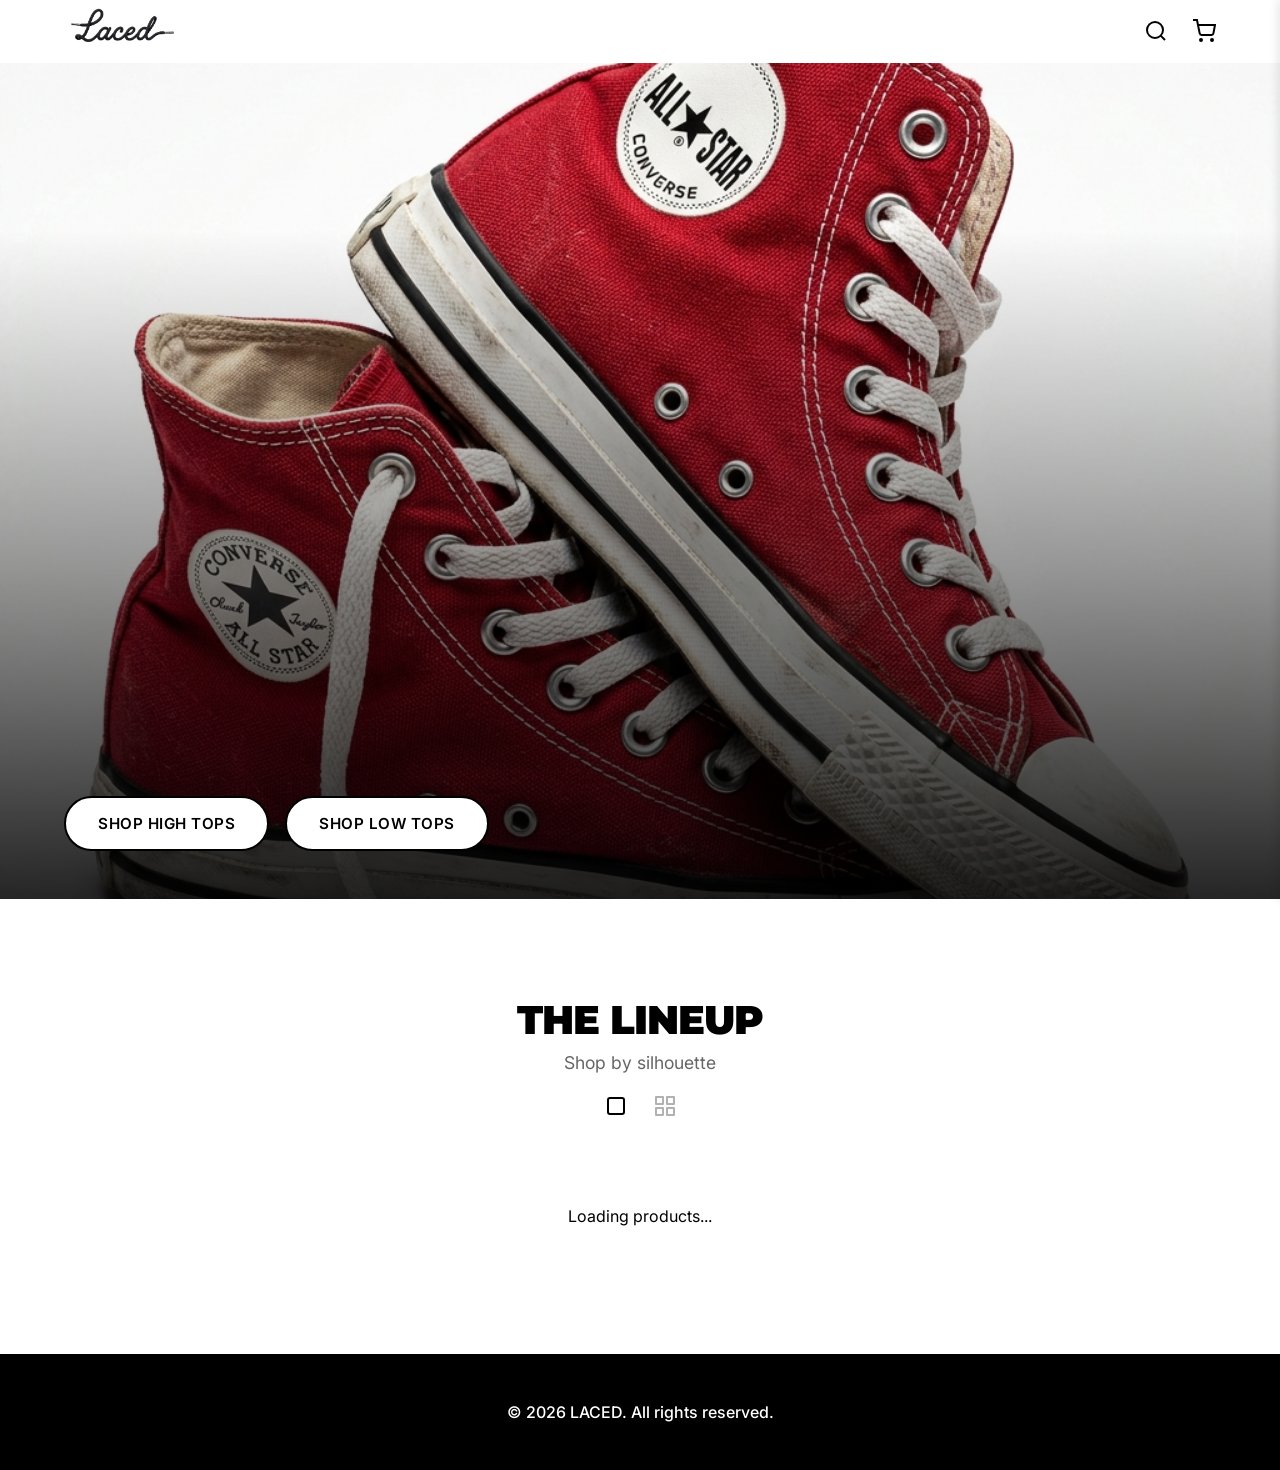
<file: index.html>
<!DOCTYPE html>
<html lang="en">
<head>
    <meta charset="UTF-8">
    <meta name="viewport" content="width=device-width, initial-scale=1.0">
    <title>LACED | The Classics</title>
    <link rel="preconnect" href="https://fonts.googleapis.com">
    <link rel="preconnect" href="https://fonts.gstatic.com" crossorigin>
    <!-- Montserrat for heavy headings, Inter for body -->
    <link href="https://fonts.googleapis.com/css2?family=Inter:wght@400;500;600&family=Montserrat:wght@800;900&display=swap" rel="stylesheet">
    <link rel="stylesheet" href="style.css?v=3">
</head>
<body>

    <nav class="navbar">
        <div class="nav-left">
            <a href="index.html" class="logo">
                <img src="logo.png" alt="LACED Logo" class="logo-img">
            </a>
        </div>
        <div class="nav-right">
            <button class="icon-btn" aria-label="Search">
                <svg width="24" height="24" viewBox="0 0 24 24" fill="none" stroke="currentColor" stroke-width="2">
                    <circle cx="11" cy="11" r="8"></circle>
                    <line x1="21" y1="21" x2="16.65" y2="16.65"></line>
                </svg>
            </button>
            <button class="icon-btn cart-icon-btn" aria-label="Cart" id="navCartBtn">
                <svg width="24" height="24" viewBox="0 0 24 24" fill="none" stroke="currentColor" stroke-width="2">
                    <circle cx="9" cy="21" r="1"></circle>
                    <circle cx="20" cy="21" r="1"></circle>
                    <path d="M1 1h4l2.68 13.39a2 2 0 0 0 2 1.61h9.72a2 2 0 0 0 2-1.61L23 6H6"></path>
                </svg>
                <span class="cart-badge" id="cartBadge">0</span>
            </button>
        </div>
    </nav>

    <div class="promo-bar" style="display:none;">
        <div class="marquee-content">
            <span>Free shipping on all orders over Tk 5,500</span>
            <span>Free shipping on all orders over Tk 5,500</span>
            <span>Free shipping on all orders over Tk 5,500</span>
            <span>Free shipping on all orders over Tk 5,500</span>
            <span>Free shipping on all orders over Tk 5,500</span>
            <span>Free shipping on all orders over Tk 5,500</span>
            <span>Free shipping on all orders over Tk 5,500</span>
            <span>Free shipping on all orders over Tk 5,500</span>
        </div>
    </div>

    <main>
        <section class="hero" style="background-image: url('hero.png');">
            <div class="hero-content" style="opacity:0;">
                <h1 id="heroH1"></h1>
                <p id="heroP"></p>
                <div class="hero-buttons">
                    <a href="collection.html?category=high" class="btn btn-pill">Shop High Tops</a>
                    <a href="collection.html?category=low" class="btn btn-pill">Shop Low Tops</a>
                </div>
            </div>
        </section>

        <section class="lineup">
            <div class="section-header">
                <h2>The Lineup</h2>
                <p>Shop by silhouette</p>
                <div class="view-toggle" style="margin-top: 1rem; display: flex; justify-content: center; gap: 15px; align-items: center;">
                    <button id="singleViewBtn" style="background: none; border: none; cursor: pointer; padding: 5px; opacity: 1;">
                        <svg width="24" height="24" viewBox="0 0 24 24" fill="none" stroke="currentColor" stroke-width="2" stroke-linecap="round" stroke-linejoin="round">
                            <rect x="4" y="4" width="16" height="16" rx="2" ry="2"></rect>
                        </svg>
                    </button>
                    <button id="gridViewBtn" style="background: none; border: none; cursor: pointer; padding: 5px; opacity: 0.3;">
                        <svg width="24" height="24" viewBox="0 0 24 24" fill="none" stroke="currentColor" stroke-width="2" stroke-linecap="round" stroke-linejoin="round">
                            <rect x="3" y="3" width="7" height="7"></rect>
                            <rect x="14" y="3" width="7" height="7"></rect>
                            <rect x="14" y="14" width="7" height="7"></rect>
                            <rect x="3" y="14" width="7" height="7"></rect>
                        </svg>
                    </button>
                </div>
            </div>
            
            <div class="grid">
                <p style="grid-column: 1/-1; text-align: center; padding: 2rem;">Loading products...</p>
            </div>
        </section>

        <section class="lookbook" id="lookbookSection" style="display: none; margin: 4rem 0;">
            <div class="section-header">
                <h2>Trending</h2>
                <p>On the street right now</p>
            </div>
            <div class="lookbook-carousel" id="lookbookCarousel">
                <!-- Images injected by JS -->
            </div>
        </section>
    </main>

    <footer>
        <p>&copy; 2026 LACED. All rights reserved.</p>
    </footer>

    <!-- Cart Overlay & Drawer -->
    <div class="cart-overlay" id="cartOverlay"></div>
    <div class="cart-drawer" id="cartDrawer">
        <div class="cart-header">
            <h2>Your Cart</h2>
            <button class="close-cart" id="closeCartBtn">&times;</button>
        </div>
        <div class="cart-items" id="cartItemsContainer">
            <!-- Items injected by JS -->
        </div>
        <div class="cart-footer">
            <div class="cart-total">
                <span>Total:</span>
                <span id="cartTotalAmount">Tk 0</span>
            </div>
            <a href="checkout.html" class="btn-pill checkout-btn" id="checkoutBtn">Proceed to Checkout</a>
        </div>
    </div>

    <!-- Search Overlay -->
    <div class="search-overlay" id="searchOverlay">
        <div class="search-container">
            <button class="close-search" id="closeSearchBtn">&times;</button>
            <h2 style="font-family: 'Montserrat', sans-serif; font-weight: 800; font-size: 2rem; margin-bottom: 1rem;">SEARCH</h2>
            <form id="searchForm" action="collection.html" method="GET" style="display: flex; flex-direction: column; gap: 1rem;">
                <input type="text" name="q" placeholder="What are you looking for?" style="width: 100%; padding: 15px 0; font-size: 1.5rem; border: none; border-bottom: 2px solid #000; background: transparent; outline: none;" autocomplete="off">
                <button type="submit" class="btn-primary" style="align-self: flex-start;">Search</button>
            </form>
        </div>
    </div>

    <script>
        // Add subtle hover background color shifting to grid items
        document.querySelectorAll('.grid-item').forEach(item => {
            item.addEventListener('mouseenter', function() {
                this.style.backgroundColor = this.getAttribute('data-color');
            });
            item.addEventListener('mouseleave', function() {
                this.style.backgroundColor = 'transparent';
            });
        });

        // Shrink navbar on scroll — throttled with rAF to prevent jitter
        const navbar = document.querySelector('.navbar');
        let scrollScheduled = false;
        window.addEventListener('scroll', () => {
            if (scrollScheduled) return;
            scrollScheduled = true;
            requestAnimationFrame(() => {
                if (window.scrollY > 50) {
                    navbar.classList.add('scrolled');
                } else {
                    navbar.classList.remove('scrolled');
                }
                scrollScheduled = false;
            });
        }, { passive: true });
    </script>
    <script src="cart.js?v=2"></script>
    <script src="search.js?v=2"></script>
    <script type="module" src="home.js?v=2"></script>
</body>
</html>
</file>
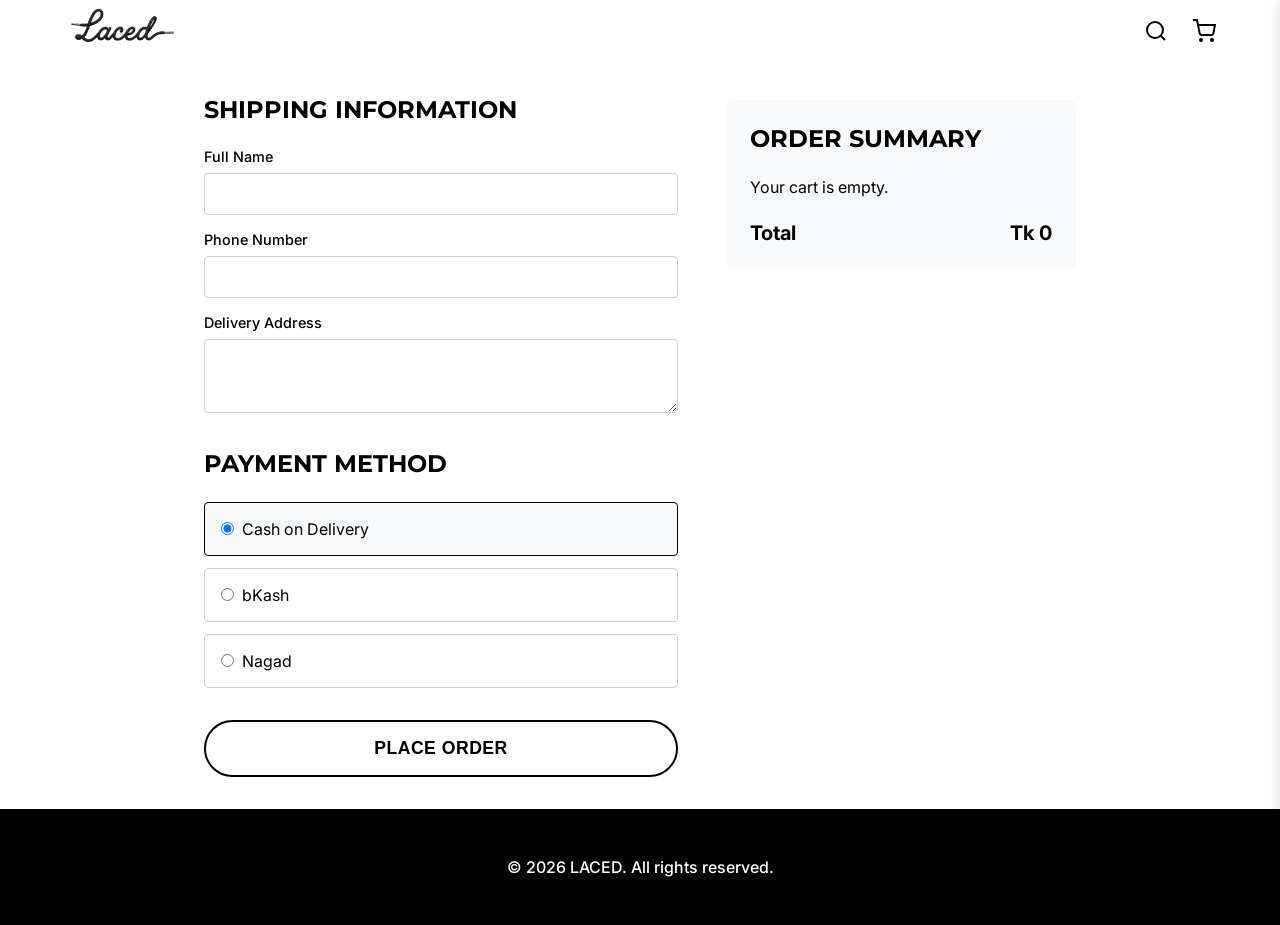
<file: checkout.html>
<!DOCTYPE html>
<html lang="en">
<head>
    <meta charset="UTF-8">
    <meta name="viewport" content="width=device-width, initial-scale=1.0">
    <title>Checkout | LACED</title>
    <link rel="preconnect" href="https://fonts.googleapis.com">
    <link rel="preconnect" href="https://fonts.gstatic.com" crossorigin>
    <link href="https://fonts.googleapis.com/css2?family=Inter:wght@400;500;600&family=Montserrat:wght@800;900&display=swap" rel="stylesheet">
    <link rel="stylesheet" href="style.css">
</head>
<body>
    <nav class="navbar">
        <div class="nav-left">
            <a href="index.html" class="logo">
                <img src="logo.png" alt="LACED Logo" class="logo-img">
            </a>
        </div>
        <div class="nav-right">
            <button class="icon-btn" aria-label="Search">
                <svg width="24" height="24" viewBox="0 0 24 24" fill="none" stroke="currentColor" stroke-width="2">
                    <circle cx="11" cy="11" r="8"></circle>
                    <line x1="21" y1="21" x2="16.65" y2="16.65"></line>
                </svg>
            </button>
            <button class="icon-btn cart-icon-btn" aria-label="Cart" id="navCartBtn">
                <svg width="24" height="24" viewBox="0 0 24 24" fill="none" stroke="currentColor" stroke-width="2">
                    <circle cx="9" cy="21" r="1"></circle>
                    <circle cx="20" cy="21" r="1"></circle>
                    <path d="M1 1h4l2.68 13.39a2 2 0 0 0 2 1.61h9.72a2 2 0 0 0 2-1.61L23 6H6"></path>
                </svg>
                <span class="cart-badge" id="cartBadge">0</span>
            </button>
        </div>
    </nav>

    <main class="checkout-page">
        <div class="checkout-container">
            <div class="checkout-form-section">
                <h2>Shipping Information</h2>
                <form id="checkoutForm">
                    <div class="form-group">
                        <label>Full Name</label>
                        <input type="text" required>
                    </div>
                    <div class="form-group">
                        <label>Phone Number</label>
                        <input type="tel" required>
                    </div>
                    <div class="form-group">
                        <label>Delivery Address</label>
                        <textarea rows="3" required></textarea>
                    </div>
                    
                    <h2 class="mt-2">Payment Method</h2>
                    <div class="payment-options">
                        <label class="payment-option">
                            <input type="radio" name="payment" value="cod" checked>
                            <span>Cash on Delivery</span>
                        </label>
                        <label class="payment-option">
                            <input type="radio" name="payment" value="bkash">
                            <span>bKash</span>
                        </label>
                        <label class="payment-option">
                            <input type="radio" name="payment" value="nagad">
                            <span>Nagad</span>
                        </label>
                    </div>
                    
                    <button type="submit" class="btn-pill checkout-submit-btn">Place Order</button>
                </form>
            </div>
            
            <div class="order-summary-section">
                <h2>Order Summary</h2>
                <div id="checkoutItems" class="checkout-items"></div>
                <div class="summary-total">
                    <span>Total</span>
                    <span id="checkoutTotal">Tk 0</span>
                </div>
            </div>
        </div>
    </main>

    <footer>
        <p>&copy; 2026 LACED. All rights reserved.</p>
    </footer>

    <!-- Cart Overlay & Drawer -->
    <div class="cart-overlay" id="cartOverlay"></div>
    <div class="cart-drawer" id="cartDrawer">
        <div class="cart-header">
            <h2>Your Cart</h2>
            <button class="close-cart" id="closeCartBtn">&times;</button>
        </div>
        <div class="cart-items" id="cartItemsContainer"></div>
        <div class="cart-footer">
            <div class="cart-total">
                <span>Total:</span>
                <span id="cartTotalAmount">Tk 0</span>
            </div>
            <a href="checkout.html" class="btn-pill checkout-btn" id="checkoutBtn">Proceed to Checkout</a>
        </div>
    </div>

    <!-- Search Overlay -->
    <div class="search-overlay" id="searchOverlay">
        <div class="search-container">
            <button class="close-search" id="closeSearchBtn">&times;</button>
            <h2 style="font-family: 'Montserrat', sans-serif; font-weight: 800; font-size: 2rem; margin-bottom: 1rem;">SEARCH</h2>
            <form id="searchForm" action="collection.html" method="GET" style="display: flex; flex-direction: column; gap: 1rem;">
                <input type="text" name="q" placeholder="What are you looking for?" style="width: 100%; padding: 15px 0; font-size: 1.5rem; border: none; border-bottom: 2px solid #000; background: transparent; outline: none;" autocomplete="off">
                <button type="submit" class="btn-primary" style="align-self: flex-start;">Search</button>
            </form>
        </div>
    </div>

    <script src="cart.js"></script>
    <script src="search.js"></script>
    <script type="module" src="checkout-page.js"></script>
    <script>
        const checkoutItemsContainer = document.getElementById('checkoutItems');
        const checkoutTotal = document.getElementById('checkoutTotal');
        
        function renderCheckout() {
            checkoutItemsContainer.innerHTML = '';
            if(cart.length === 0) {
                checkoutItemsContainer.innerHTML = '<p>Your cart is empty.</p>';
            } else {
                cart.forEach(item => {
                    checkoutItemsContainer.innerHTML += `
                        <div class="checkout-item">
                            <img src="${item.image}" alt="${item.name}" class="checkout-img">
                            <div class="checkout-info">
                                <h4>${item.name}</h4>
                                <p>Size: ${item.size} | Color: <span style="display:inline-block;width:12px;height:12px;background:${item.color};border-radius:50%;border:1px solid #ccc;vertical-align:middle;"></span></p>
                                <p>Qty: ${item.quantity}</p>
                            </div>
                            <div class="checkout-price">${formatPrice(item.price * item.quantity)}</div>
                        </div>
                    `;
                });
            }
            checkoutTotal.textContent = formatPrice(getCartTotal());
        }

        document.addEventListener('DOMContentLoaded', renderCheckout);
    </script>
</body>
</html>
</file>
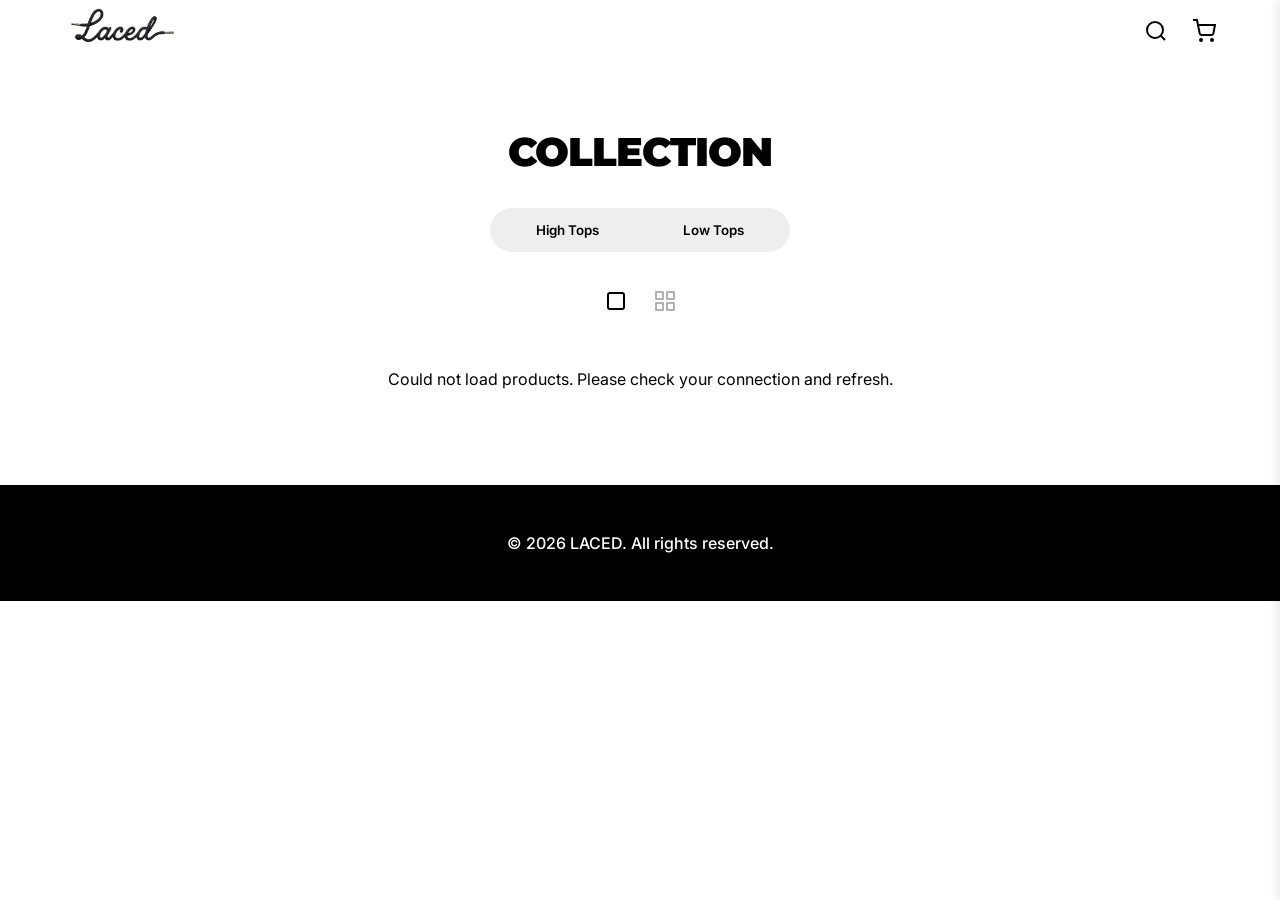
<file: collection.html>
<!DOCTYPE html>
<html lang="en">
<head>
    <meta charset="UTF-8">
    <meta name="viewport" content="width=device-width, initial-scale=1.0">
    <title>LACED | The Classics</title>
    <link rel="preconnect" href="https://fonts.googleapis.com">
    <link rel="preconnect" href="https://fonts.gstatic.com" crossorigin>
    <!-- Montserrat for heavy headings, Inter for body -->
    <link href="https://fonts.googleapis.com/css2?family=Inter:wght@400;500;600&family=Montserrat:wght@800;900&display=swap" rel="stylesheet">
    <link rel="stylesheet" href="style.css?v=2">
</head>
<body>

    <nav class="navbar">
        <div class="nav-left">
            <a href="index.html" class="logo">
                <img src="logo.png" alt="LACED Logo" class="logo-img">
            </a>
        </div>
        <div class="nav-right">
            <button class="icon-btn" aria-label="Search">
                <svg width="24" height="24" viewBox="0 0 24 24" fill="none" stroke="currentColor" stroke-width="2">
                    <circle cx="11" cy="11" r="8"></circle>
                    <line x1="21" y1="21" x2="16.65" y2="16.65"></line>
                </svg>
            </button>
            <button class="icon-btn cart-icon-btn" aria-label="Cart" id="navCartBtn">
                <svg width="24" height="24" viewBox="0 0 24 24" fill="none" stroke="currentColor" stroke-width="2">
                    <circle cx="9" cy="21" r="1"></circle>
                    <circle cx="20" cy="21" r="1"></circle>
                    <path d="M1 1h4l2.68 13.39a2 2 0 0 0 2 1.61h9.72a2 2 0 0 0 2-1.61L23 6H6"></path>
                </svg>
                <span class="cart-badge" id="cartBadge">0</span>
            </button>
        </div>
    </nav>

    <div class="promo-bar" style="display:none;">
        <div class="marquee-content">
            <span>Free shipping on all orders over Tk 5,500</span>
            <span>Free shipping on all orders over Tk 5,500</span>
            <span>Free shipping on all orders over Tk 5,500</span>
            <span>Free shipping on all orders over Tk 5,500</span>
            <span>Free shipping on all orders over Tk 5,500</span>
            <span>Free shipping on all orders over Tk 5,500</span>
            <span>Free shipping on all orders over Tk 5,500</span>
            <span>Free shipping on all orders over Tk 5,500</span>
        </div>
    </div>

    <main>
        <section class="lineup" style="padding-top: 4rem;">
            <div class="section-header">
                <h2>Collection</h2>
                <div class="category-toggle" style="margin: 2rem auto; display: flex; justify-content: center; background: #eee; border-radius: 30px; padding: 4px; max-width: 300px;">
                    <button id="filterHighTops" style="flex: 1; padding: 10px 20px; border: none; border-radius: 26px; cursor: pointer; font-weight: 600; font-family: inherit; background: transparent; transition: all 0.3s ease;">High Tops</button>
                    <button id="filterLowTops" style="flex: 1; padding: 10px 20px; border: none; border-radius: 26px; cursor: pointer; font-weight: 600; font-family: inherit; background: transparent; transition: all 0.3s ease;">Low Tops</button>
                </div>
                <div class="view-toggle" style="margin-top: 1rem; display: flex; justify-content: center; gap: 15px; align-items: center;">
                    <button id="singleViewBtn" style="background: none; border: none; cursor: pointer; padding: 5px; opacity: 1;">
                        <svg width="24" height="24" viewBox="0 0 24 24" fill="none" stroke="currentColor" stroke-width="2" stroke-linecap="round" stroke-linejoin="round">
                            <rect x="4" y="4" width="16" height="16" rx="2" ry="2"></rect>
                        </svg>
                    </button>
                    <button id="gridViewBtn" style="background: none; border: none; cursor: pointer; padding: 5px; opacity: 0.3;">
                        <svg width="24" height="24" viewBox="0 0 24 24" fill="none" stroke="currentColor" stroke-width="2" stroke-linecap="round" stroke-linejoin="round">
                            <rect x="3" y="3" width="7" height="7"></rect>
                            <rect x="14" y="3" width="7" height="7"></rect>
                            <rect x="14" y="14" width="7" height="7"></rect>
                            <rect x="3" y="14" width="7" height="7"></rect>
                        </svg>
                    </button>
                </div>
            </div>
            <div class="grid">
                <p style="grid-column: 1/-1; text-align: center; padding: 2rem;">Loading products...</p>
            </div>
        </section>
    </main>

    <footer>
        <p>&copy; 2026 LACED. All rights reserved.</p>
    </footer>

    <!-- Cart Overlay & Drawer -->
    <div class="cart-overlay" id="cartOverlay"></div>
    <div class="cart-drawer" id="cartDrawer">
        <div class="cart-header">
            <h2>Your Cart</h2>
            <button class="close-cart" id="closeCartBtn">&times;</button>
        </div>
        <div class="cart-items" id="cartItemsContainer">
            <!-- Items injected by JS -->
        </div>
        <div class="cart-footer">
            <div class="cart-total">
                <span>Total:</span>
                <span id="cartTotalAmount">Tk 0</span>
            </div>
            <a href="checkout.html" class="btn-pill checkout-btn" id="checkoutBtn">Proceed to Checkout</a>
        </div>
    </div>

    <!-- Search Overlay -->
    <div class="search-overlay" id="searchOverlay">
        <div class="search-container">
            <button class="close-search" id="closeSearchBtn">&times;</button>
            <h2 style="font-family: 'Montserrat', sans-serif; font-weight: 800; font-size: 2rem; margin-bottom: 1rem;">SEARCH</h2>
            <form id="searchForm" action="collection.html" method="GET" style="display: flex; flex-direction: column; gap: 1rem;">
                <input type="text" name="q" placeholder="What are you looking for?" style="width: 100%; padding: 15px 0; font-size: 1.5rem; border: none; border-bottom: 2px solid #000; background: transparent; outline: none;" autocomplete="off">
                <button type="submit" class="btn-primary" style="align-self: flex-start;">Search</button>
            </form>
        </div>
    </div>

    <script>
        // Add subtle hover background color shifting to grid items
        document.querySelectorAll('.grid-item').forEach(item => {
            item.addEventListener('mouseenter', function() {
                this.style.backgroundColor = this.getAttribute('data-color');
            });
            item.addEventListener('mouseleave', function() {
                this.style.backgroundColor = 'transparent';
            });
        });

        // Shrink navbar on scroll
        const navbar = document.querySelector('.navbar');
        window.addEventListener('scroll', () => {
            if (window.scrollY > 50) {
                navbar.classList.add('scrolled');
            } else {
                navbar.classList.remove('scrolled');
            }
        });
    </script>
    <script src="cart.js?v=2"></script>
    <script src="search.js?v=2"></script>
    <script type="module" src="collection.js?v=3"></script>
</body>
</html>
</file>
<file: style.css>
:root {
    --bg-color: #ffffff;
    --text-primary: #000000;
    --promo-bg: #f5f5f5;
    --btn-bg: #ffffff;
    --btn-text: #000000;
}

* {
    margin: 0;
    padding: 0;
    box-sizing: border-box;
}

body {
    font-family: 'Inter', sans-serif;
    background-color: var(--bg-color);
    color: var(--text-primary);
    -webkit-font-smoothing: antialiased;
}

h1,
h2,
h3,
.logo {
    font-family: 'Montserrat', sans-serif;
    text-transform: uppercase;
}

a {
    text-decoration: none;
    color: inherit;
}

/* Promo Bar */
.promo-bar {
    background-color: #880808;
    color: #ffffff;
    padding: 8px 0;
    font-size: 0.8rem;
    font-weight: 700;
    letter-spacing: 1px;
    text-transform: uppercase;
    overflow: hidden;
    white-space: nowrap;
    width: 100%;
}

.marquee-content {
    display: inline-flex;
    gap: 3rem;
    width: max-content;
    animation: scroll-right 35s linear infinite;
}

@keyframes scroll-right {
    0% {
        transform: translateX(0);
    }

    100% {
        transform: translateX(-50%);
    }
}

/* Navbar */
.navbar {
    display: flex;
    justify-content: space-between;
    align-items: center;
    padding: 0.4rem 5%;
    background-color: var(--bg-color);
    position: sticky;
    top: 0;
    z-index: 100;
    transition: padding 0.3s ease, box-shadow 0.3s ease;
}

.navbar.scrolled {
    padding: 0.8rem 5%;
    box-shadow: 0 4px 10px rgba(0, 0, 0, 0.05);
}

.logo {
    display: flex;
    align-items: center;
    line-height: 0;
}

.logo-img {
    height: 50px;
    width: auto;
    display: block;
    transition: height 0.3s ease;
}

.navbar.scrolled .logo-img {
    height: 40px;
}

.logo-img:hover {
    transform: scale(1.05);
}

.nav-right {
    display: flex;
    align-items: center;
    gap: 1.5rem;
}

.icon-btn {
    background: transparent;
    border: none;
    cursor: pointer;
    color: var(--text-primary);
    display: flex;
    align-items: center;
    justify-content: center;
}

.menu-btn {
    display: flex;
    flex-direction: column;
    gap: 5px;
    background: transparent;
    border: none;
    cursor: pointer;
    padding: 4px;
}

.bar {
    width: 22px;
    height: 2px;
    background-color: var(--text-primary);
}

/* Buttons */
.btn-pill {
    display: inline-block;
    background-color: var(--btn-bg);
    color: var(--btn-text);
    padding: 1rem 2rem;
    border-radius: 999px;
    font-weight: 600;
    font-size: 0.95rem;
    border: 2px solid var(--text-primary);
    transition: all 0.2s ease;
    text-transform: uppercase;
    letter-spacing: 0.5px;
}

.btn-pill:hover {
    background-color: var(--text-primary);
    color: var(--bg-color);
}

/* Hero Section */
.hero {
    height: calc(100svh - 64px);
    min-height: 480px;
    background-size: cover;
    background-position: center;
    background-color: #f0f0f0;
    display: flex;
    align-items: flex-end;
    padding: 3rem 5%;
    position: relative;
}

/* Adding a strong gradient so white text/buttons pop if image is bright */
.hero::after {
    content: '';
    position: absolute;
    bottom: 0;
    left: 0;
    right: 0;
    height: 80%;
    background: linear-gradient(to top, rgba(0, 0, 0, 0.85) 0%, rgba(0, 0, 0, 0.4) 50%, transparent 100%);
    z-index: 1;
}

.hero-content {
    position: relative;
    z-index: 2;
    max-width: 600px;
    color: #ffffff;
    opacity: 0;
    transition: opacity 0.3s ease;
}

.hero h1 {
    font-size: clamp(3rem, 8vw, 6rem);
    font-weight: 900;
    line-height: 0.9;
    margin-bottom: 1rem;
    letter-spacing: -2px;
    text-shadow: 0 4px 12px rgba(0, 0, 0, 0.7);
}

.hero p {
    font-size: 1.25rem;
    margin-bottom: 2.5rem;
    font-weight: 500;
    text-shadow: 0 2px 4px rgba(0, 0, 0, 0.5);
}

.hero-buttons {
    display: flex;
    gap: 1rem;
    flex-wrap: wrap;
}


/* Common Section Styles */
.section-header {
    text-align: center;
    margin-bottom: 3rem;
}

.section-header h2 {
    font-size: 2.5rem;
    font-weight: 900;
    margin-bottom: 0.5rem;
    letter-spacing: -1px;
}

.section-header p {
    color: #666;
    font-size: 1.1rem;
}

/* The Lineup / Product Grid */
.lineup {
    padding: 6rem 5%;
}

.grid {
    display: grid;
    grid-template-columns: repeat(auto-fit, minmax(280px, 1fr));
    gap: 2rem;
}

.grid-item {
    text-align: center;
    padding: 1.5rem;
    border-radius: 12px;
    background: #ffffff;
    transition: box-shadow 0.3s ease, transform 0.3s ease;
}

.grid-item:hover {
    box-shadow: 0 8px 24px rgba(0, 0, 0, 0.08);
    transform: translateY(-4px);
}

.img-wrapper {
    position: relative;
    width: 100%;
    aspect-ratio: 1;
    margin-bottom: 1.5rem;
    display: flex;
    align-items: center;
    justify-content: center;
    mix-blend-mode: multiply;
    /* Helps transparent PNGs blend cleanly */
}

.img-wrapper img {
    max-width: 100%;
    max-height: 100%;
    object-fit: contain;
    transition: transform 0.4s ease;
}

.grid-item:hover .img-wrapper img {
    transform: scale(1.05) translateY(-10px);
}

.grid-item h3 {
    font-size: 1.2rem;
    margin-bottom: 0.5rem;
    font-weight: 800;
}

.grid-item p {
    color: #444;
    font-weight: 500;
}

/* Sale Badge */
.sale-badge {
    position: absolute;
    top: 15px;
    left: 15px;
    background: #e60000;
    color: #fff;
    padding: 4px 10px;
    font-size: 0.8rem;
    font-weight: 800;
    text-transform: uppercase;
    letter-spacing: 1px;
    border-radius: 4px;
    z-index: 5;
    box-shadow: 0 4px 10px rgba(230, 0, 0, 0.3);
}

/* Strikethrough Price */
.compare-price {
    text-decoration: line-through;
    color: #999;
    font-size: 0.9em;
    margin-right: 8px;
    font-weight: 500;
}

/* Trending Section */
.trending {
    padding: 0 5% 6rem;
}

.trending-cards {
    display: grid;
    grid-template-columns: 1fr;
    gap: 2rem;
}

@media (max-width: 768px) {
    .trending-cards {
        grid-template-columns: 1fr;
    }
}

.trend-card {
    height: 600px;
    background-size: cover;
    background-position: center;
    position: relative;
    display: flex;
    align-items: flex-end;
    padding: 3rem;
    background-color: #222;
}

.trend-card::after {
    content: '';
    position: absolute;
    bottom: 0;
    left: 0;
    right: 0;
    height: 60%;
    background: linear-gradient(to top, rgba(0, 0, 0, 0.7), transparent);
    z-index: 1;
}

.card-content {
    position: relative;
    z-index: 2;
}

.card-content h3 {
    color: #ffffff;
    font-size: 2.5rem;
    font-weight: 900;
    margin-bottom: 2rem;
    line-height: 1.1;
    max-width: 400px;
}

/* Footer */
footer {
    text-align: center;
    padding: 3rem;
    background-color: #000;
    color: #fff;
    font-weight: 500;
}

/* --- CART DRAWER --- */
.cart-overlay {
    position: fixed;
    top: 0;
    left: 0;
    width: 100vw;
    height: 100vh;
    background: rgba(0, 0, 0, 0.5);
    z-index: 999;
    opacity: 0;
    visibility: hidden;
    transition: all 0.3s ease;
}

.cart-overlay.open {
    opacity: 1;
    visibility: visible;
}

.cart-drawer {
    position: fixed;
    top: 0;
    right: -400px;
    width: 400px;
    max-width: 100%;
    height: 100vh;
    background: #fff;
    z-index: 1000;
    box-shadow: -2px 0 10px rgba(0, 0, 0, 0.1);
    transition: right 0.3s ease;
    display: flex;
    flex-direction: column;
}

.cart-drawer.open {
    right: 0;
}

.cart-header {
    padding: 1.5rem;
    border-bottom: 1px solid #eaeaea;
    display: flex;
    justify-content: space-between;
    align-items: center;
}

.cart-header h2 {
    font-family: 'Montserrat', sans-serif;
    font-size: 1.5rem;
}

.close-cart {
    background: none;
    border: none;
    font-size: 2rem;
    cursor: pointer;
    line-height: 1;
}

.cart-items {
    flex: 1;
    overflow-y: auto;
    padding: 1.5rem;
}

.empty-cart {
    text-align: center;
    color: #666;
    margin-top: 2rem;
}

.cart-item {
    display: flex;
    gap: 1rem;
    margin-bottom: 1.5rem;
    position: relative;
}

.cart-item-img {
    width: 80px;
    height: 80px;
    object-fit: cover;
    background: #f5f5f5;
    border-radius: 4px;
}

.cart-item-info h4 {
    font-size: 1rem;
    margin-bottom: 0.25rem;
}

.cart-item-info p {
    font-size: 0.85rem;
    color: #666;
    margin-bottom: 0.25rem;
}

.cart-item-price {
    font-weight: 600;
    color: #000;
}

.cart-item-controls {
    display: flex;
    align-items: center;
    gap: 0.5rem;
    margin-top: 0.5rem;
}

.qty-btn {
    width: 24px;
    height: 24px;
    background: #f5f5f5;
    border: none;
    cursor: pointer;
    border-radius: 4px;
}

.remove-btn {
    position: absolute;
    top: 0;
    right: 0;
    background: none;
    border: none;
    font-size: 1.2rem;
    color: #999;
    cursor: pointer;
}

.cart-footer {
    padding: 1.5rem;
    border-top: 1px solid #eaeaea;
}

.cart-total {
    display: flex;
    justify-content: space-between;
    font-weight: 700;
    font-size: 1.25rem;
    margin-bottom: 1rem;
}

.checkout-btn {
    width: 100%;
    text-align: center;
    display: block;
}

.cart-icon-btn {
    position: relative;
}

.cart-badge {
    position: absolute;
    top: -5px;
    right: -5px;
    background: #880808;
    color: white;
    font-size: 0.75rem;
    font-weight: bold;
    width: 18px;
    height: 18px;
    display: flex;
    align-items: center;
    justify-content: center;
    border-radius: 50%;
    display: none;
}

/* --- PRODUCT PAGE --- */
.product-page {
    padding: 2rem 5%;
    max-width: 1200px;
    margin: 0 auto;
}

.product-container {
    display: grid;
    grid-template-columns: 1fr 1fr;
    gap: 4rem;
}

.product-gallery {
    display: flex;
    flex-direction: column;
    align-items: stretch;
}

.main-image-wrapper {
    position: relative;
    width: 100%;
    aspect-ratio: 1 / 1;
    background: transparent;
    overflow: hidden;
    display: flex;
    align-items: center;
    justify-content: center;
}

.main-image-wrapper img {
    width: 100%;
    height: 100%;
    object-fit: contain;
    transition: opacity 0.25s ease;
}

/* Thumbnail strip for multi-image products */
.product-thumbnails {
    display: flex;
    gap: 10px;
    margin-top: 14px;
    flex-wrap: wrap;
}

.product-thumbnails .thumb {
    width: 72px;
    height: 72px;
    border-radius: 10px;
    overflow: hidden;
    cursor: pointer;
    border: 2px solid transparent;
    background: #f0f0f0;
    flex-shrink: 0;
    transition: border-color 0.2s ease;
}

.product-thumbnails .thumb img {
    width: 100%;
    height: 100%;
    object-fit: contain;
}

.product-thumbnails .thumb.active {
    border-color: #111;
}

.product-details h1 {
    font-family: 'Montserrat', sans-serif;
    font-size: 2.5rem;
    margin-bottom: 0.5rem;
}

.product-price {
    font-size: 1.5rem;
    font-weight: 600;
    margin-bottom: 1.5rem;
}

.product-description {
    color: #666;
    margin-bottom: 2rem;
    line-height: 1.6;
}

.selector-section {
    margin-bottom: 1.5rem;
}

.selector-section h3 {
    font-size: 1rem;
    margin-bottom: 0.75rem;
}

.color-options {
    display: flex;
    gap: 1rem;
}

.color-btn {
    width: 32px;
    height: 32px;
    border-radius: 50%;
    border: 2px solid transparent;
    cursor: pointer;
    box-shadow: 0 0 0 1px #ccc;
}

.color-btn.selected {
    border-color: white;
    box-shadow: 0 0 0 2px #000;
}

.size-options {
    display: flex;
    gap: 0.5rem;
    flex-wrap: wrap;
}

.size-btn {
    padding: 0.5rem 1rem;
    border: 1px solid #ccc;
    background: white;
    cursor: pointer;
    border-radius: 4px;
    font-family: 'Inter', sans-serif;
}

.size-btn.selected {
    background: #000;
    color: #fff;
    border-color: #000;
}

.size-btn:disabled,
.size-btn[disabled] {
    opacity: 0.35;
    text-decoration: line-through;
    cursor: not-allowed;
    background: #f5f5f5;
    color: #aaa;
    border-color: #ddd;
    pointer-events: none;
}

.add-to-cart-btn {
    width: 100%;
    padding: 1rem;
    font-size: 1.1rem;
    margin-top: 1rem;
    margin-bottom: 2rem;
}

.trust-badges {
    background: #f8f9fa;
    padding: 1rem;
    border-radius: 8px;
    margin-bottom: 2rem;
}

.trust-item {
    font-size: 0.9rem;
    margin-bottom: 0.5rem;
}

.trust-item:last-child {
    margin-bottom: 0;
}

.accordion details {
    border-bottom: 1px solid #eaeaea;
    padding: 1rem 0;
}

.accordion summary {
    font-weight: 600;
    cursor: pointer;
    outline: none;
}

.accordion p {
    margin-top: 1rem;
    color: #666;
    line-height: 1.5;
}

@media (max-width: 768px) {
    .product-container {
        grid-template-columns: 1fr;
        gap: 2rem;
    }

    .add-to-cart-btn {
        position: sticky;
        bottom: 20px;
        z-index: 90;
        box-shadow: 0 4px 15px rgba(0, 0, 0, 0.2);
    }
}

/* --- CHECKOUT PAGE --- */
.checkout-page {
    padding: 2rem 5%;
    max-width: 1000px;
    margin: 0 auto;
}

.checkout-container {
    display: grid;
    grid-template-columns: 1fr 350px;
    gap: 3rem;
}

.checkout-form-section h2,
.order-summary-section h2 {
    font-family: 'Montserrat', sans-serif;
    margin-bottom: 1.5rem;
    font-size: 1.5rem;
}

.form-group {
    margin-bottom: 1rem;
}

.form-group label {
    display: block;
    margin-bottom: 0.5rem;
    font-size: 0.9rem;
    font-weight: 500;
}

.form-group input,
.form-group textarea {
    width: 100%;
    padding: 0.75rem;
    border: 1px solid #ccc;
    border-radius: 4px;
    font-family: 'Inter', sans-serif;
}

.payment-options {
    display: flex;
    flex-direction: column;
    gap: 0.75rem;
    margin-bottom: 2rem;
}

.payment-option {
    display: flex;
    align-items: center;
    gap: 0.5rem;
    padding: 1rem;
    border: 1px solid #ccc;
    border-radius: 4px;
    cursor: pointer;
}

.payment-option:has(input:checked) {
    border-color: #000;
    background: #f8f9fa;
}

.mt-2 {
    margin-top: 2rem;
}

.checkout-submit-btn {
    width: 100%;
    padding: 1rem;
    font-size: 1.1rem;
}

.order-summary-section {
    background: #f8f9fa;
    padding: 1.5rem;
    border-radius: 8px;
    height: fit-content;
    position: sticky;
    top: 100px;
}

.checkout-items {
    max-height: 400px;
    overflow-y: auto;
}

.checkout-item {
    display: flex;
    gap: 1rem;
    margin-bottom: 1rem;
    padding-bottom: 1rem;
    border-bottom: 1px solid #eaeaea;
}

.checkout-img {
    width: 60px;
    height: 60px;
    object-fit: cover;
    background: #fff;
    border-radius: 4px;
}

.checkout-info h4 {
    font-size: 0.9rem;
    margin-bottom: 0.25rem;
}

.checkout-info p {
    font-size: 0.8rem;
    color: #666;
}

.checkout-price {
    font-weight: 600;
    margin-left: auto;
}

.summary-total {
    display: flex;
    justify-content: space-between;
    font-weight: 700;
    font-size: 1.25rem;
    margin-top: 1.5rem;
}

@media (max-width: 768px) {
    .checkout-container {
        grid-template-columns: 1fr;
    }

    .hero-buttons {
        flex-wrap: nowrap;
        gap: 0.5rem;
    }

    .hero-buttons .btn {
        flex: 1;
        padding: 0.8rem 0.5rem;
        font-size: 0.9rem;
        text-align: center;
    }
}

/* Lookbook Carousel */
.lookbook-carousel {
    display: flex;
    overflow-x: auto;
    scroll-snap-type: x mandatory;
    gap: 15px;
    padding: 1rem 5%;
    -webkit-overflow-scrolling: touch;
    scrollbar-width: none;
    /* Firefox */
}

.lookbook-carousel::-webkit-scrollbar {
    display: none;
    /* Safari and Chrome */
}

.lookbook-slide {
    flex: 0 0 85vw;
    max-width: 500px;
    height: 400px;
    scroll-snap-align: center;
    border-radius: 12px;
    background-size: cover;
    background-position: center;
    box-shadow: 0 10px 30px rgba(0, 0, 0, 0.1);
}

/* Grid View Toggle */
@media (max-width: 768px) {
    .grid.grid-view-active {
        grid-template-columns: 1fr 1fr !important;
        gap: 10px !important;
    }

    .grid.grid-view-active .grid-item {
        padding: 1rem !important;
    }

    .grid.grid-view-active .grid-item h3 {
        font-size: 0.9rem !important;
        margin-bottom: 0.2rem !important;
    }

    .grid.grid-view-active .grid-item p {
        font-size: 0.8rem !important;
    }

    .grid.grid-view-active .sale-badge {
        font-size: 0.6rem !important;
        padding: 2px 6px !important;
    }
}

/* Search Overlay */
.search-overlay {
    position: fixed;
    top: 0;
    left: 0;
    width: 100%;
    height: 100%;
    background: rgba(255, 255, 255, 0.98);
    z-index: 2000;
    display: flex;
    justify-content: center;
    align-items: flex-start;
    padding-top: 15vh;
    opacity: 0;
    pointer-events: none;
    transition: opacity 0.3s ease;
}

.search-overlay.active {
    opacity: 1;
    pointer-events: all;
}

.search-container {
    width: 90%;
    max-width: 600px;
    position: relative;
    transform: translateY(-20px);
    transition: transform 0.3s ease;
}

.search-overlay.active .search-container {
    transform: translateY(0);
}

.close-search {
    position: absolute;
    right: 0;
    top: -50px;
    background: none;
    border: none;
    font-size: 3rem;
    cursor: pointer;
    line-height: 1;
    color: #000;
}
</file>
